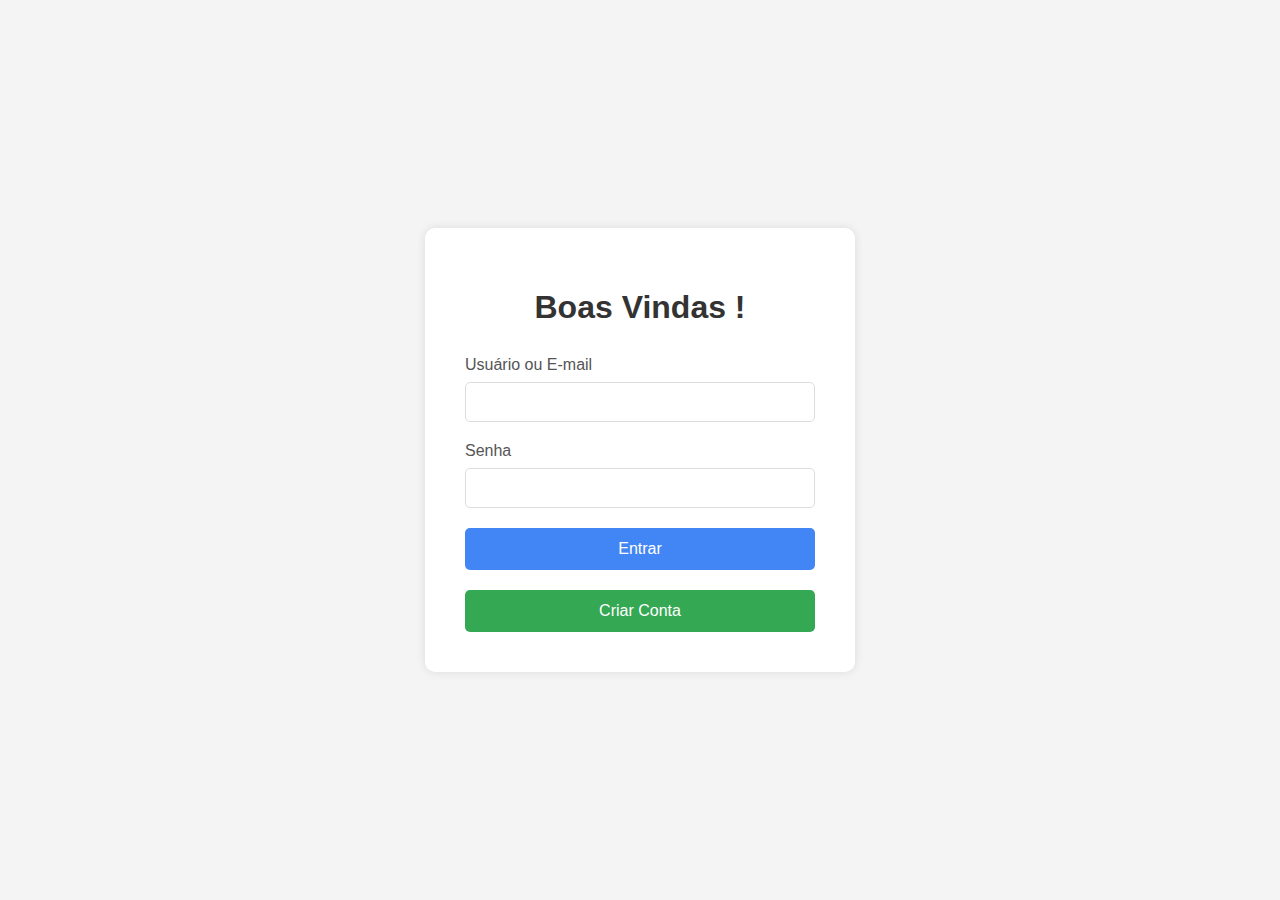
<file: index.html>
<!DOCTYPE html>
<html lang="pt-BR">
<head>
    <meta charset="UTF-8">
    <meta name="viewport" content="width=device-width, initial-scale=1.0">
    <title>Página de Login</title>
    <link rel="stylesheet"  text= "texte/css" href="style.css">
</head>
<body>
    <div class="cabecalho">
        <h1>Boas Vindas !</h1>
        
        <div id="errorMessage" class="error-message">
            Usuário/E-mail ou senha incorretos. Por favor, tente novamente.
        </div>
        
        <form id="loginForm">
            <div class="form-group">
                <label for="username">Usuário ou E-mail</label>
                <input type="text" id="username" name="username" required>
            </div>
            
            <div class="form-group">
                <label for="password">Senha</label>
                <input type="password" id="password" name="password" required>
            </div>
            
            <button type="submit" class="btn">Entrar</button>
        </form>
        
        <div class="create-account">
            <button id="createAccount" class="btn">Criar Conta</button>
        </div>
    </div>

    <script src="script.js"></script>
</body>
</html>
</file>
<file: style.css>
body {
    font-family: Arial, sans-serif;
    background-color: #f4f4f4;
    margin: 0;
    padding: 0;
    display: flex;
    justify-content: center;
    align-items: center;
    height: 100vh;
}

.cabecalho {
    background-color: white;
    border-radius: 10px;
    box-shadow: 0 0 10px rgba(0, 0, 0, 0.1);
    padding: 40px;
    width: 350px;
}

h1 {
    text-align: center;
    color: #333;
    margin-bottom: 30px;
}

.form-group {
    margin-bottom: 20px;
}

label {
    display: block;
    margin-bottom: 8px;
    color: #555;
}

input {
    width: 100%;
    padding: 10px;
    border: 1px solid #ddd;
    border-radius: 5px;
    font-size: 16px;
    box-sizing: border-box;
}

.btn {
    background-color: #4285f4;
    color: white;
    border: none;
    border-radius: 5px;
    padding: 12px;
    font-size: 16px;
    cursor: pointer;
    width: 100%;
    transition: background-color 0.3s;
}

.btn:hover {
    background-color: #3367d6;
}

.error-message {
    color: #f44336;
    text-align: center;
    margin-bottom: 20px;
    display: none;
}

.create-account {
    text-align: center;
    margin-top: 20px;
}

.create-account .btn {
    background-color: #34a853;
}

.create-account .btn:hover {
    background-color: #2e8b57;
}
</file>
